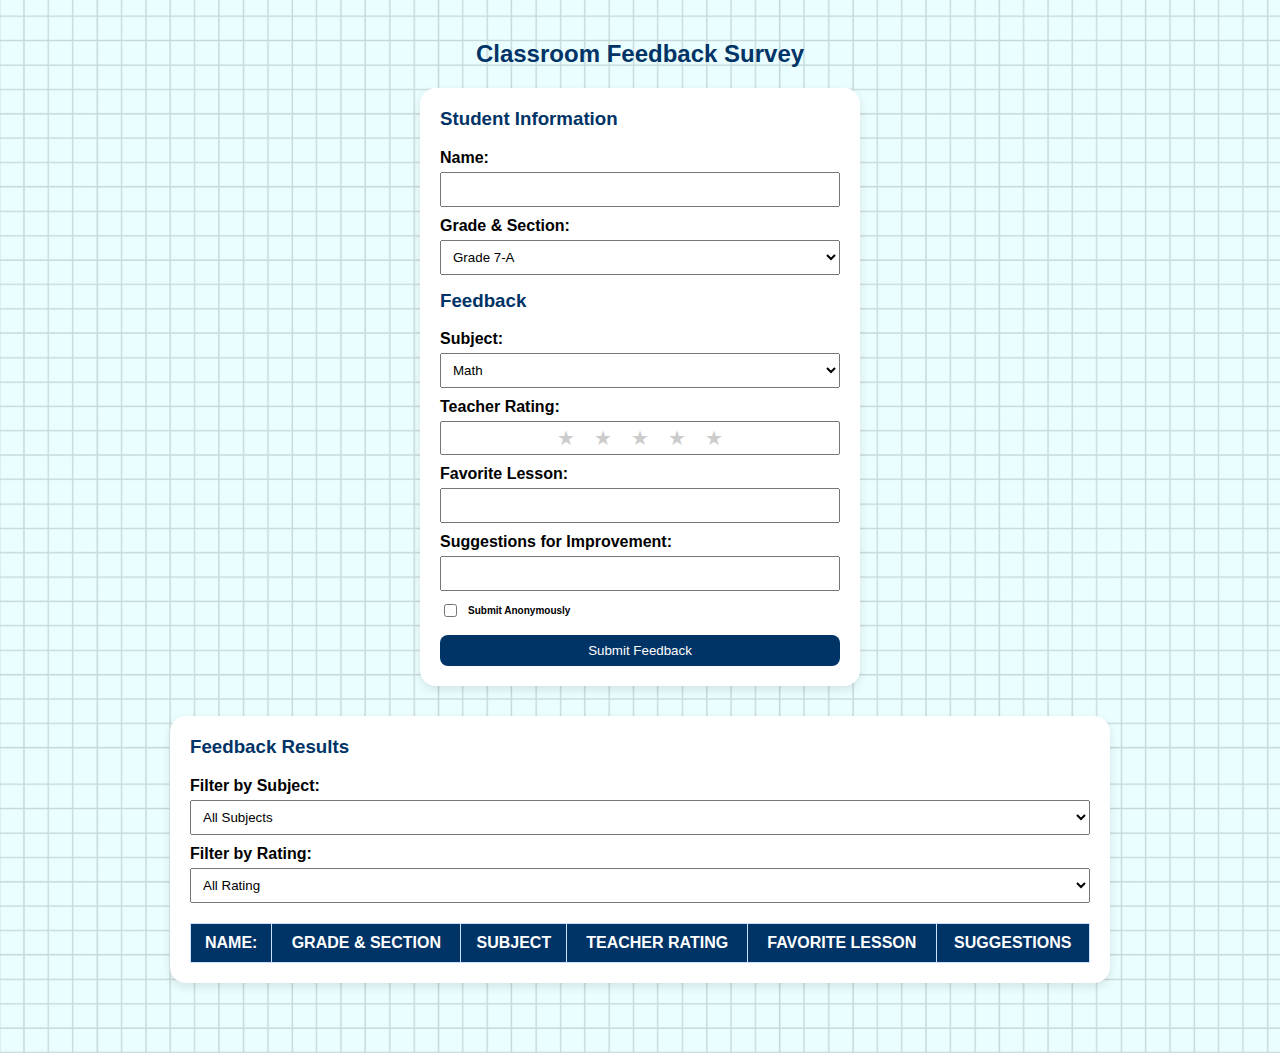
<file: Feedback-Survey/index.html>
<!DOCTYPE html>
<html lang="en">

<head>
    <meta charset="UTF-8">
    <meta name="viewport" content="width=device-width, initial-scale=1.0" />
    <title>School Classroom Feedback Survey</title>
    <link rel="stylesheet" href="styles.css">
</head>

<body>

    <h2>Classroom Feedback Survey</h2>
    <div class="layout" id="form">
        <form id="feedbackSurvey">
            <!--Student Information Field-->
            <h3>Student Information</h3>
            <label for="name">Name:</label>
            <input type="text" id="name" name="name" required><br>

            <label for="gradeSection">Grade & Section:</label>
            <select name="gradeSection" id="gradeSection">
                <option value=" Grade 7-A">Grade 7-A</option>
                <option value="Grade 8-B">Grade 8-B</option>
            </select>
            <br>
            <!--Feedback Field-->
            <h3 id="feedbackh3">Feedback</h3>
            <label for="subject">Subject:</label>
            <select name="subject" id="subject">
                <option value="Math">Math</option>
                <option value="Science">Science</option>
                <option value="English">English</option>
            </select>

            <label for="star">Teacher Rating:</label>
            <div class="star-container">
                <div class="star">
                    <input type="radio" id="5star" name="rating" value="5">
                    <label for="5star">★</label>
                    <input type="radio" id="4star" name="rating" value="4">
                    <label for="4star">★</label>
                    <input type="radio" id="3star" name="rating" value="3">
                    <label for="3star">★</label>
                    <input type="radio" id="2star" name="rating" value="2">
                    <label for="2star">★</label>
                    <input type="radio" id="1star" name="rating" value="1">
                    <label for="1star">★</label>
                </div>
            </div>

            <label for="favLesson">Favorite Lesson:</label>
            <input type="text" id="favLesson" name="favLesson"><br>

            <label for="suggestions">Suggestions for Improvement:</label>
            <input type="text" id="suggestions" name="suggestions"><br>

            <div class="anon-container">
                <input type="checkbox" id="anon" name="anon">
                <label for="anon" class="anon-label">Submit Anonymously</label><br>
            </div>

            <button type="submit">Submit Feedback</button>
        </form>
    </div>

    <!--TABLE-->
    <div class="layout" id="results">
        <h3>Feedback Results</h3>

        <!--Filter by Subject-->
        <div class="filter">
            <label>Filter by Subject:</label>
            <div>
                <select name="filterbySubject" id="filterbySubject">
                    <option value="">All Subjects</option>
                    <option value="Math">Math</option>
                    <option value="Science">Science</option>
                    <option value="English">English</option>
                </select>

                <!--Filter by Rating-->
                <label>Filter by Rating:</label>
                <select name="filterbyRating" id="filterbyRating">
                    <option value="">All Rating</option>
                    <option value="5">5 | ★★★★★</option>
                    <option value="4">4 | ★★★★☆</option>
                    <option value="3">3 | ★★★☆☆</option>
                    <option value="2">2 | ★★☆☆☆</option>
                    <option value="1">1 | ★☆☆☆☆</option>
                </select>
            </div>
        </div>

        <!--Results Table -->
        <div class="table-container">
            <table id="resultsData">
                <thead>
                    <tr>
                        <th>NAME:</th>
                        <th>GRADE & SECTION</th>
                        <th>SUBJECT</th>
                        <th>TEACHER RATING</th>
                        <th>FAVORITE LESSON</th>
                        <th>SUGGESTIONS</th>
                    </tr>
                </thead>
                <tbody>
                    <!--submitted form-->
                </tbody>
            </table>
        </div>
    </div>
</body>

<script>
    const form = document.getElementById('feedbackSurvey');
    const feedbackData = document.querySelector('#resultsData tbody');
    const filterBySub = document.getElementById('filterbySubject');
    const filterByRate = document.getElementById('filterbyRating');

    let submittedEntries = []
    form.addEventListener('submit', function (e){
        e.preventDefault();
        const name = document.getElementById('name').value.trim();
        const gradeSection = document.getElementById('gradeSection').value;
        const subject = document.getElementById('subject').value;
        const rating = document.querySelector('input[name="rating"]:checked')?.value || '';
        const favLesson = document.getElementById('favLesson').value.trim();
        const suggestions = document.getElementById('suggestions').value.trim();
        const isAnon = document.getElementById('anon').checked;
        
        if (!rating) {
        alert('!Please select a star!');
        return; 
    }
        const studname = isAnon ? 'Anonymous' : name;

        const entry = {
            name: studname,
            gradeSection: gradeSection,
            subject: subject,
            rating: rating,
            favLesson: favLesson,
            suggestions: suggestions
        };
        submittedEntries.push(entry);
        updateTable(submittedEntries);
        form.reset();
        alert('THANK YOU!');
    });

    function updateTable(data){
        feedbackData.innerHTML = "";

        data.forEach(function(entry) {
            const stars = "★".repeat(entry.rating);
            const row = `
            <tr>
                <td>${entry.name}</td>
                <td>${entry.gradeSection}</td>
                <td>${entry.subject}</td>
                <td><span style="color: gold; font-size: 20px;">${stars}</span></td>
                <td>${entry.favLesson}</td>
                <td>${entry.suggestions}</td>
            </tr>
            `;
            feedbackData.innerHTML += row;
        });
    }

    filterByRate.addEventListener('change', useFilters);
    filterBySub.addEventListener('change', useFilters);

    function useFilters(){
        const subjectFilter = filterBySub.value;
        const rateFilter = filterByRate.value;
        
        let filtered = submittedEntries;

        if (subjectFilter) {
            filtered = filtered.filter(entry => entry.subject === subjectFilter);
        }
        if (rateFilter) {
            filtered = filtered.filter(entry => entry.rating === rateFilter);
        }
        updateTable(filtered)
    } 
    
</script>
</html>
</file>
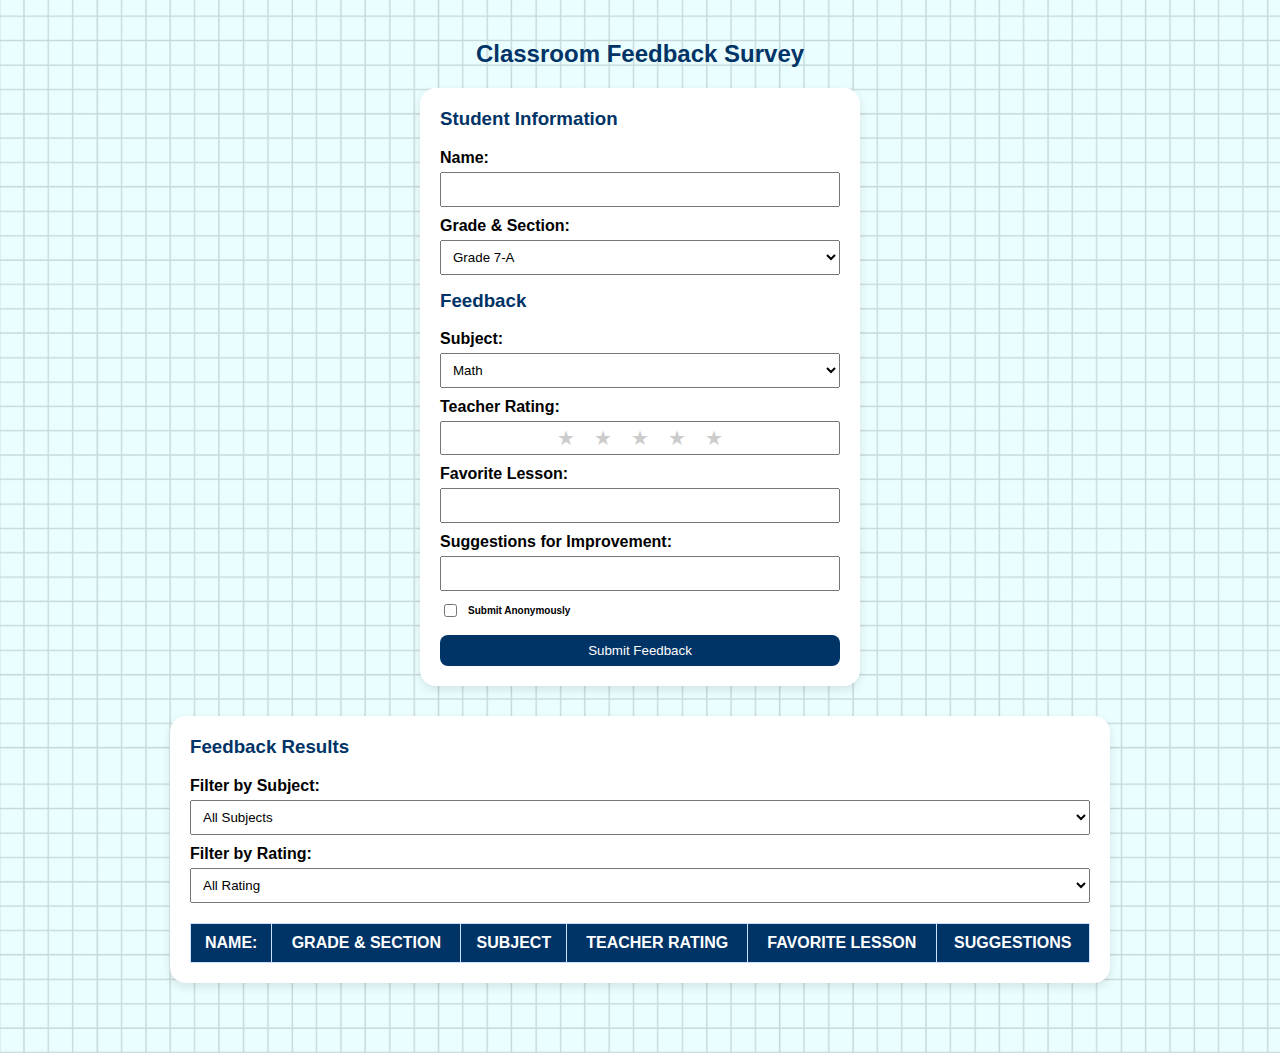
<file: Feedback-Survey/Feedback-Survey.html>
<!DOCTYPE html>
<html lang="en">

<head>
    <meta charset="UTF-8">
    <meta name="viewport" content="width=device-width, initial-scale=1.0" />
    <title>School Classroom Feedback Survey</title>
    <link rel="stylesheet" href="Feedback-Survey.css">
</head>

<body>

    <h2>Classroom Feedback Survey</h2>
    <div class="layout" id="form">
        <form id="feedbackSurvey">
            <!--Student Information Field-->
            <h3>Student Information</h3>
            <label for="name">Name:</label>
            <input type="text" id="name" name="name" required><br>

            <label for="gradeSection">Grade & Section:</label>
            <select name="gradeSection" id="gradeSection">
                <option value=" Grade 7-A">Grade 7-A</option>
                <option value="Grade 8-B">Grade 8-B</option>
            </select>
            <br>
            <!--Feedback Field-->
            <h3 id="feedbackh3">Feedback</h3>
            <label for="subject">Subject:</label>
            <select name="subject" id="subject">
                <option value="Math">Math</option>
                <option value="Science">Science</option>
                <option value="English">English</option>
            </select>

            <label for="star">Teacher Rating:</label>
            <div class="star-container">
                <div class="star">
                    <input type="radio" id="5star" name="rating" value="5">
                    <label for="5star">★</label>
                    <input type="radio" id="4star" name="rating" value="4">
                    <label for="4star">★</label>
                    <input type="radio" id="3star" name="rating" value="3">
                    <label for="3star">★</label>
                    <input type="radio" id="2star" name="rating" value="2">
                    <label for="2star">★</label>
                    <input type="radio" id="1star" name="rating" value="1">
                    <label for="1star">★</label>
                </div>
            </div>

            <label for="favLesson">Favorite Lesson:</label>
            <input type="text" id="favLesson" name="favLesson"><br>

            <label for="suggestions">Suggestions for Improvement:</label>
            <input type="text" id="suggestions" name="suggestions"><br>

            <div class="anon-container">
                <input type="checkbox" id="anon" name="anon">
                <label for="anon" class="anon-label">Submit Anonymously</label><br>
            </div>

            <button type="submit">Submit Feedback</button>
        </form>
    </div>

    <!--TABLE-->
    <div class="layout" id="results">
        <h3>Feedback Results</h3>

        <!--Filter by Subject-->
        <div class="filter">
            <label>Filter by Subject:</label>
            <div>
                <select name="filterbySubject" id="filterbySubject">
                    <option value="">All Subjects</option>
                    <option value="Math">Math</option>
                    <option value="Science">Science</option>
                    <option value="English">English</option>
                </select>

                <!--Filter by Rating-->
                <label>Filter by Rating:</label>
                <select name="filterbyRating" id="filterbyRating">
                    <option value="">All Rating</option>
                    <option value="5">5 | ★★★★★</option>
                    <option value="4">4 | ★★★★☆</option>
                    <option value="3">3 | ★★★☆☆</option>
                    <option value="2">2 | ★★☆☆☆</option>
                    <option value="1">1 | ★☆☆☆☆</option>
                </select>
            </div>
        </div>

        <!--Results Table -->
        <div class="table-container">
            <table id="resultsData">
                <thead>
                    <tr>
                        <th>NAME:</th>
                        <th>GRADE & SECTION</th>
                        <th>SUBJECT</th>
                        <th>TEACHER RATING</th>
                        <th>FAVORITE LESSON</th>
                        <th>SUGGESTIONS</th>
                    </tr>
                </thead>
                <tbody>
                    <!--submitted form-->
                </tbody>
            </table>
        </div>
    </div>
</body>

<script>
    const form = document.getElementById('feedbackSurvey');
    const feedbackData = document.querySelector('#resultsData tbody');
    const filterBySub = document.getElementById('filterbySubject');
    const filterByRate = document.getElementById('filterbyRating');

    let submittedEntries = []
    form.addEventListener('submit', function (e){
        e.preventDefault();
        const name = document.getElementById('name').value.trim();
        const gradeSection = document.getElementById('gradeSection').value;
        const subject = document.getElementById('subject').value;
        const rating = document.querySelector('input[name="rating"]:checked')?.value || '';
        const favLesson = document.getElementById('favLesson').value.trim();
        const suggestions = document.getElementById('suggestions').value.trim();
        const isAnon = document.getElementById('anon').checked;
        
        if (!rating) {
        alert('!Please select a star!');
        return; 
    }
        const studname = isAnon ? 'Anonymous' : name;

        const entry = {
            name: studname,
            gradeSection: gradeSection,
            subject: subject,
            rating: rating,
            favLesson: favLesson,
            suggestions: suggestions
        };
        submittedEntries.push(entry);
        updateTable(submittedEntries);
        form.reset();
        alert('THANK YOU!');
    });

    function updateTable(data){
        feedbackData.innerHTML = "";

        data.forEach(function(entry) {
            const stars = "★".repeat(entry.rating);
            const row = `
            <tr>
                <td>${entry.name}</td>
                <td>${entry.gradeSection}</td>
                <td>${entry.subject}</td>
                <td><span style="color: gold; font-size: 20px;">${stars}</span></td>
                <td>${entry.favLesson}</td>
                <td>${entry.suggestions}</td>
            </tr>
            `;
            feedbackData.innerHTML += row;
        });
    }

    filterByRate.addEventListener('change', useFilters);
    filterBySub.addEventListener('change', useFilters);

    function useFilters(){
        const subjectFilter = filterBySub.value;
        const rateFilter = filterByRate.value;
        
        let filtered = submittedEntries;

        if (subjectFilter) {
            filtered = filtered.filter(entry => entry.subject === subjectFilter);
        }
        if (rateFilter) {
            filtered = filtered.filter(entry => entry.rating === rateFilter);
        }
        updateTable(filtered)
    } 
    
</script>
</html>
</file>
<file: Feedback-Survey/styles.css>
body {
        font-family: "Trebuchet MS", sans-serif;
        background: url('bg.png');
        background-repeat: repeat;
        margin: 0;
        padding: 40px;
        box-sizing: border-box;
    }

    .layout {
        background-color: white;
        border-radius: 16px;
        padding: 20px;
        box-shadow: 0 4px 10px rgba(0, 0, 0, 0.1);
        margin-bottom: 30px;
        margin-left: auto;
        margin-right: auto;
    }

    #form {
        max-width: 400px;
    }

    #results {
        max-width: 900px;
    }

    h2,
    h3,
    h4 {
        text-align: left;
        color: #003366;
        margin-top: 0;
    }
    h2{
        text-align: center;
    }

    #feedbackh3 {
        margin-top: 15px;
    }

    form,
    .filter {
        width: 100%;
    }

    label {
        display: block;
        margin-top: 10px;
        font-weight: bold;
    }

    input[type="text"],
    select,
    button {
        width: 100%;
        padding: 8px;
        margin-top: 5px;
        box-sizing: border-box;
    }

    /*submit button*/
    button {
        background: #003366;
        color: #fff;
        border: none;
        border-radius: 8px;
        margin-top: 15px;
        cursor: pointer;
    }

    button:hover {
        background: #0055aa;
    }

    /*star style(rating scale)*/
    .star-container {
        margin-top: 5px;
        background: white;
        border: 1px solid #757575;
        border-radius: 2px;
        height: 32px;
        display: flex;
        align-items: center;
        justify-content: center;
    }

    .star {
        direction: rtl;
        display: flex;
        gap: 5px;
    }

    .star input {
        display: none;
    }

    .star label {
        all: unset;
        font-size: 20px;
        height: 32px;
        width: 32px;
        line-height: 32px;
        display: flex;
        align-items: center;
        justify-content: center;
        color: #ccc;
        cursor: pointer;
        transition: color 0.3s;
    }

    .star label:hover,
    .star label:hover~label,
    .star input:checked~label {
        color: gold;
    }

    /*for anon*/
    .anon-container {
        display: flex;
        align-items: center;
        gap: 8px;
        margin-top: 10px;
    }

    .anon-label {
        font-size: 10px;
        display: inline;
        margin: 0;
    }

    /*table filter*/
    .filters {
        display: flex;
        gap: 20px;
        flex-wrap: wrap;
        align-items: center;
        margin-bottom: 20px;
    }

    /*table*/
    .table-container {
        overflow-x: auto;
    }

    table {
        width: 100%;
        border-collapse: collapse;
        margin-top: 20px;
        min-width: 600px;
    }

    th,
    td {
        border: 1px solid #cce0ff;
        padding: 10px;
        text-align: center;
    }

    th {
        background: #003366;
        color: #fff;
    }

    tbody tr:hover {
        background: #e6f0ff;
    }
</file>
<file: Feedback-Survey/Feedback-Survey.css>
body {
        font-family: "Trebuchet MS", sans-serif;
        background: url('bg.png');
        background-repeat: repeat;
        margin: 0;
        padding: 40px;
        box-sizing: border-box;
    }

    .layout {
        background-color: white;
        border-radius: 16px;
        padding: 20px;
        box-shadow: 0 4px 10px rgba(0, 0, 0, 0.1);
        margin-bottom: 30px;
        margin-left: auto;
        margin-right: auto;
    }

    #form {
        max-width: 400px;
    }

    #results {
        max-width: 900px;
    }

    h2,
    h3,
    h4 {
        text-align: left;
        color: #003366;
        margin-top: 0;
    }
    h2{
        text-align: center;
    }

    #feedbackh3 {
        margin-top: 15px;
    }

    form,
    .filter {
        width: 100%;
    }

    label {
        display: block;
        margin-top: 10px;
        font-weight: bold;
    }

    input[type="text"],
    select,
    button {
        width: 100%;
        padding: 8px;
        margin-top: 5px;
        box-sizing: border-box;
    }

    /*submit button*/
    button {
        background: #003366;
        color: #fff;
        border: none;
        border-radius: 8px;
        margin-top: 15px;
        cursor: pointer;
    }

    button:hover {
        background: #0055aa;
    }

    /*star style(rating scale)*/
    .star-container {
        margin-top: 5px;
        background: white;
        border: 1px solid #757575;
        border-radius: 2px;
        height: 32px;
        display: flex;
        align-items: center;
        justify-content: center;
    }

    .star {
        direction: rtl;
        display: flex;
        gap: 5px;
    }

    .star input {
        display: none;
    }

    .star label {
        all: unset;
        font-size: 20px;
        height: 32px;
        width: 32px;
        line-height: 32px;
        display: flex;
        align-items: center;
        justify-content: center;
        color: #ccc;
        cursor: pointer;
        transition: color 0.3s;
    }

    .star label:hover,
    .star label:hover~label,
    .star input:checked~label {
        color: gold;
    }

    /*for anon*/
    .anon-container {
        display: flex;
        align-items: center;
        gap: 8px;
        margin-top: 10px;
    }

    .anon-label {
        font-size: 10px;
        display: inline;
        margin: 0;
    }

    /*table filter*/
    .filters {
        display: flex;
        gap: 20px;
        flex-wrap: wrap;
        align-items: center;
        margin-bottom: 20px;
    }

    /*table*/
    .table-container {
        overflow-x: auto;
    }

    table {
        width: 100%;
        border-collapse: collapse;
        margin-top: 20px;
        min-width: 600px;
    }

    th,
    td {
        border: 1px solid #cce0ff;
        padding: 10px;
        text-align: center;
    }

    th {
        background: #003366;
        color: #fff;
    }

    tbody tr:hover {
        background: #e6f0ff;
    }
</file>
